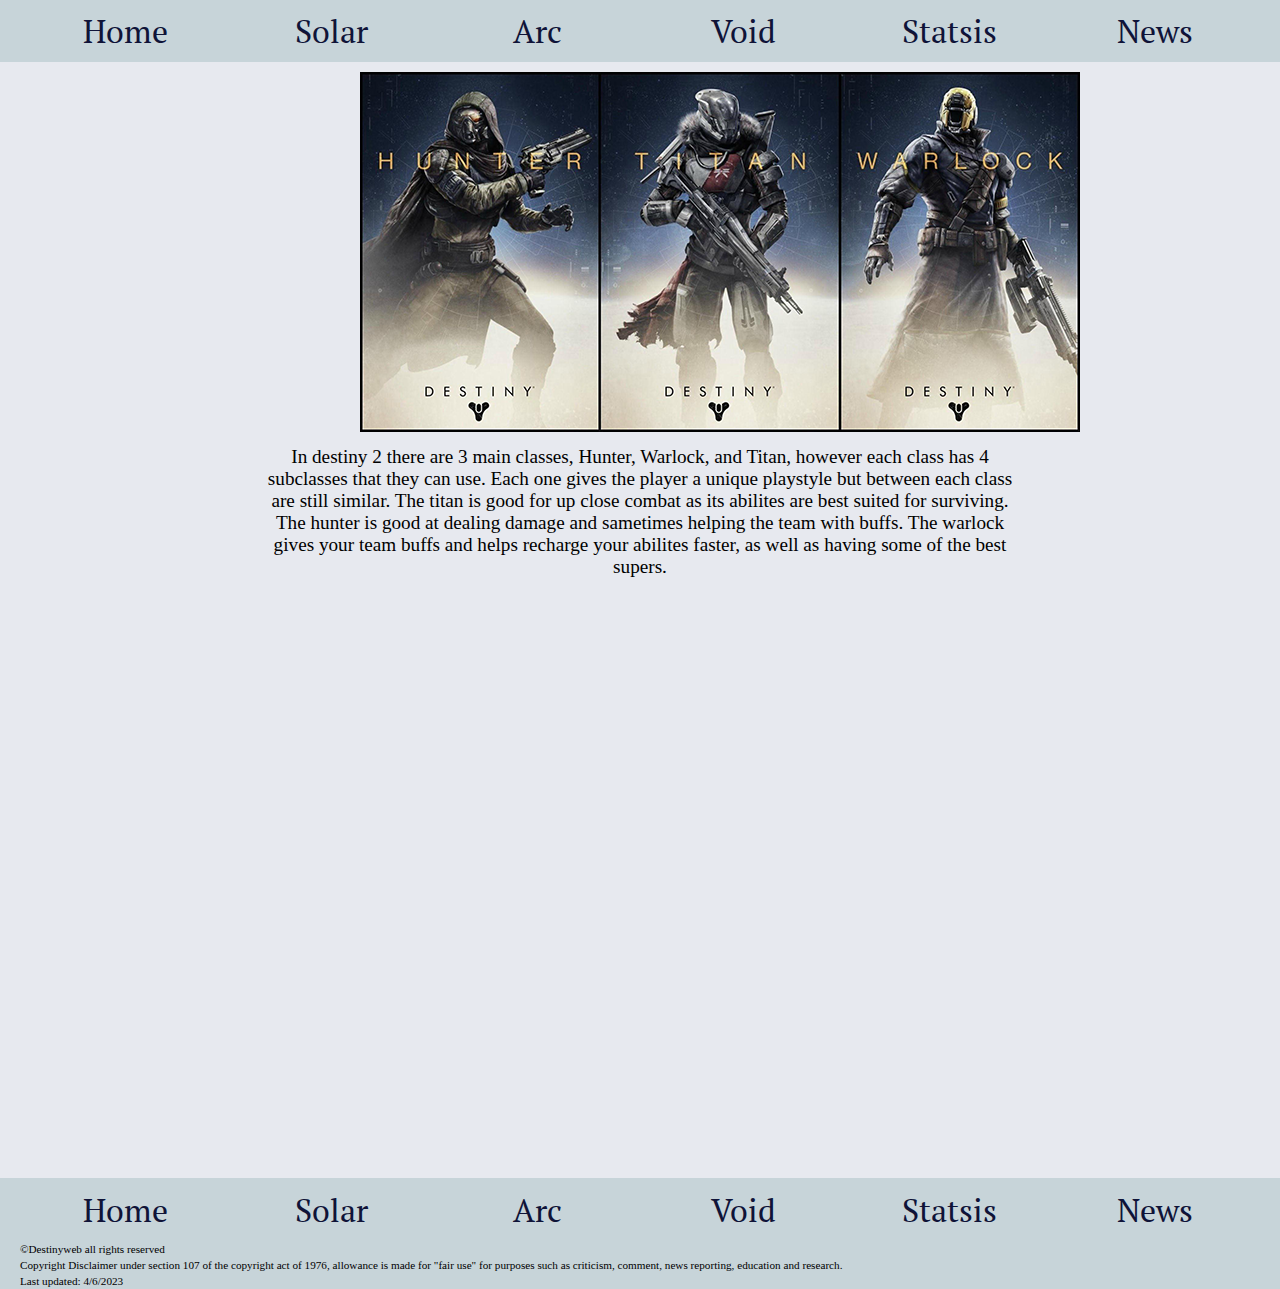
<file: destiny/index.html>
<!doctype html>
<html>
<head>
<link rel="stylesheet" href="css/styles.css">
<meta charset="utf-8">
<title>Destiny 2</title>
</head>

<body>
	
	<header class="logo">
	
	
	</header>
	
	<nav>
		<ul>
			<a href="index.html"><li>Home</li></a>
			<a href="solar.html"><li>Solar</li></a>
			<a href="arc.html"><li>Arc</li></a>
			<a href="void.html"><li>Void</li></a>
			<a href="stasis.html"><li>Statsis</li></a>
			<a href="news.html"><li>News</li></a>
		</ul>
	</nav>
	
	<main>
		
		<img src="images/destinyhome.png" alt="" >
		
		<p>In destiny 2 there are 3 main classes, Hunter, Warlock, and Titan, however each class has 4 subclasses that they can use. Each one gives the player a unique playstyle but between each class are still similar. The titan is good for up close combat as its abilites are best suited for surviving. The hunter is good at dealing damage and sametimes helping the team with buffs. The warlock gives your team buffs and helps recharge your abilites faster, as well as having some of the best supers.</p>
	
	
	
	</main>
	
	
	<footer>
		<nav class="fnav">
		<ul>
			<a href="index.html"><li>Home</li></a>
			<a href="solar.html"><li>Solar</li></a>
			<a href="arc.html"><li>Arc</li></a>
			<a href="void.html"><li>Void</li></a>
			<a href="stasis.html"><li>Statsis</li></a>
			<a href="news.html"><li>News</li></a>
		</ul>
	</nav>
		
		<blockquote class="copyright">©Destinyweb all rights reserved</blockquote>
    	<blockquote class="copyright">Copyright Disclaimer under section 107 of the copyright act of 1976, allowance is made for "fair use" for purposes such as criticism, comment, news reporting, education and research.</blockquote>
    	<blockquote class="copyright">Last updated: 4/6/2023</blockquote>
		
	
	
	</footer>
	
	
	
	
</body>
</html>
</file>
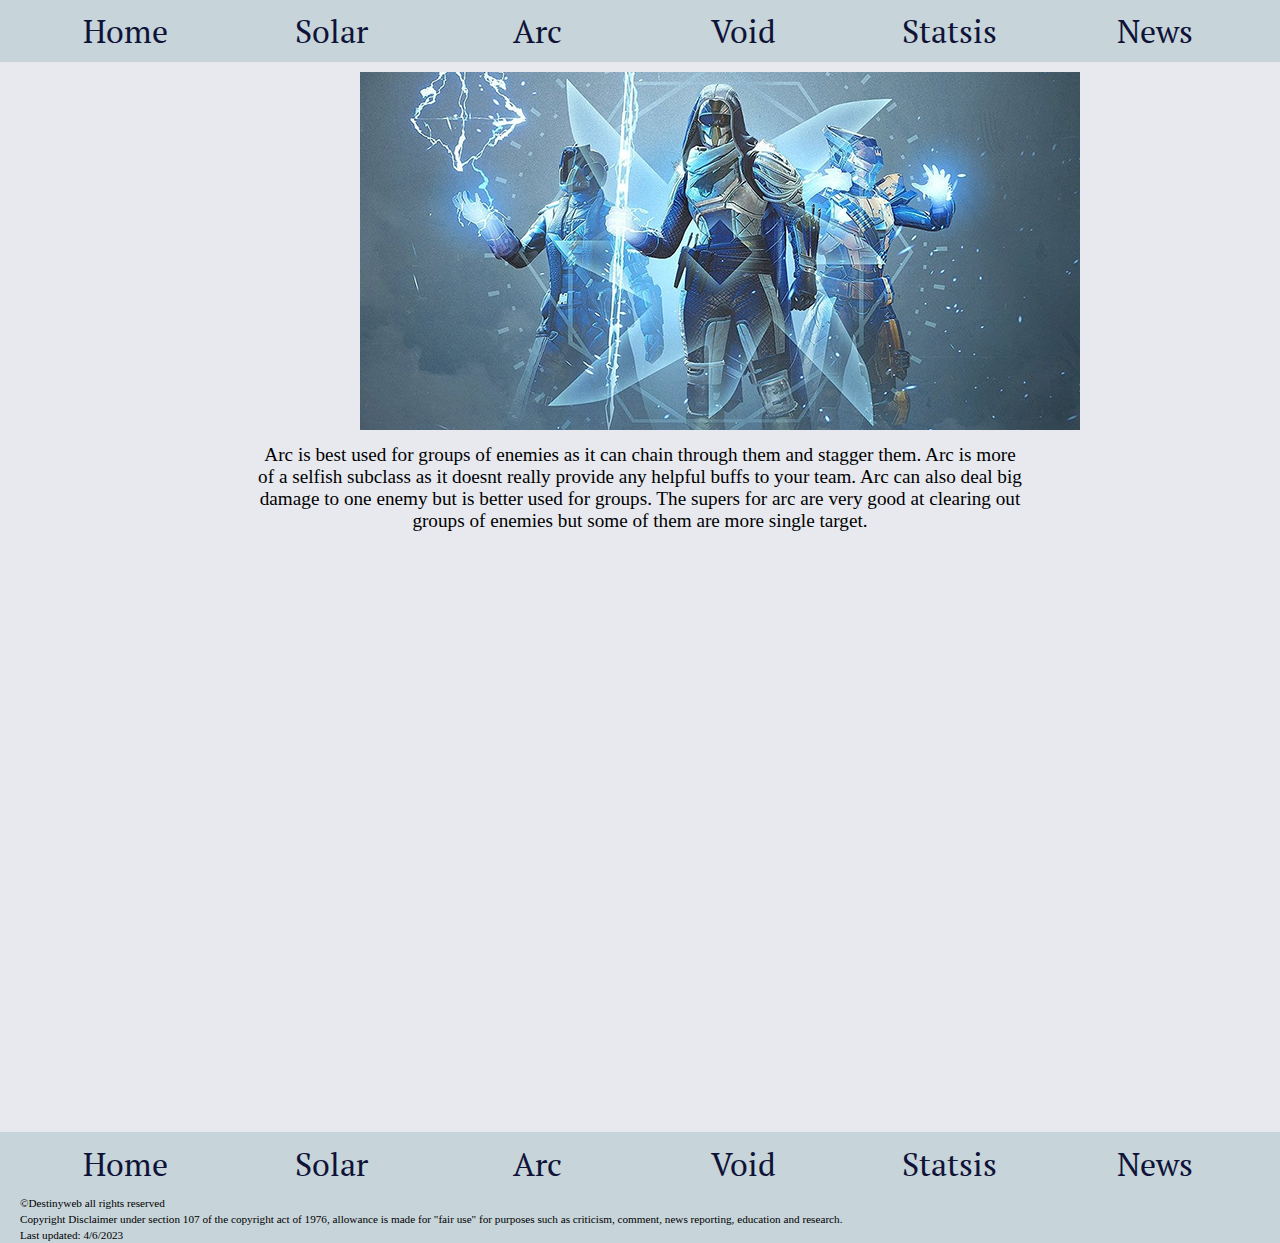
<file: destiny/arc.html>
<!doctype html>
<html>
<head>
<link rel="stylesheet" href="css/styles.css">
<meta charset="utf-8">
<title>Arc</title>
</head>

<body>
	
	<header class="logo">
	
	
	</header>
	
	<nav>
		<ul>
			<a href="index.html"><li>Home</li></a>
			<a href="solar.html"><li>Solar</li></a>
			<a href="arc.html"><li>Arc</li></a>
			<a href="void.html"><li>Void</li></a>
			<a href="stasis.html"><li>Statsis</li></a>
			<a href="news.html"><li>News</li></a>
		</ul>
	</nav>
	
	<main>
	
		<img src="images/destinyarc.png" alt="">
		
		<p>Arc is best used for groups of enemies as it can chain through them and stagger them. Arc is more of a selfish subclass as it doesnt really provide any helpful buffs to your team. Arc can also deal big damage to one enemy but is better used for groups. The supers for arc are very good at clearing out groups of enemies but some of them are more single target.</p>
	
	
	</main>
	
	
	<footer>
		<nav class="fnav">
		<ul>
			<a href="index.html"><li>Home</li></a>
			<a href="solar.html"><li>Solar</li></a>
			<a href="arc.html"><li>Arc</li></a>
			<a href="void.html"><li>Void</li></a>
			<a href="stasis.html"><li>Statsis</li></a>
			<a href="news.html"><li>News</li></a>
		</ul>
	</nav>
		<blockquote class="copyright">©Destinyweb all rights reserved</blockquote>
    	<blockquote class="copyright">Copyright Disclaimer under section 107 of the copyright act of 1976, allowance is made for "fair use" for purposes such as criticism, comment, news reporting, education and research.</blockquote>
    	<blockquote class="copyright">Last updated: 4/6/2023</blockquote>
		
	
	
	</footer>
	
	
	
	
</body>
</html>
</file>
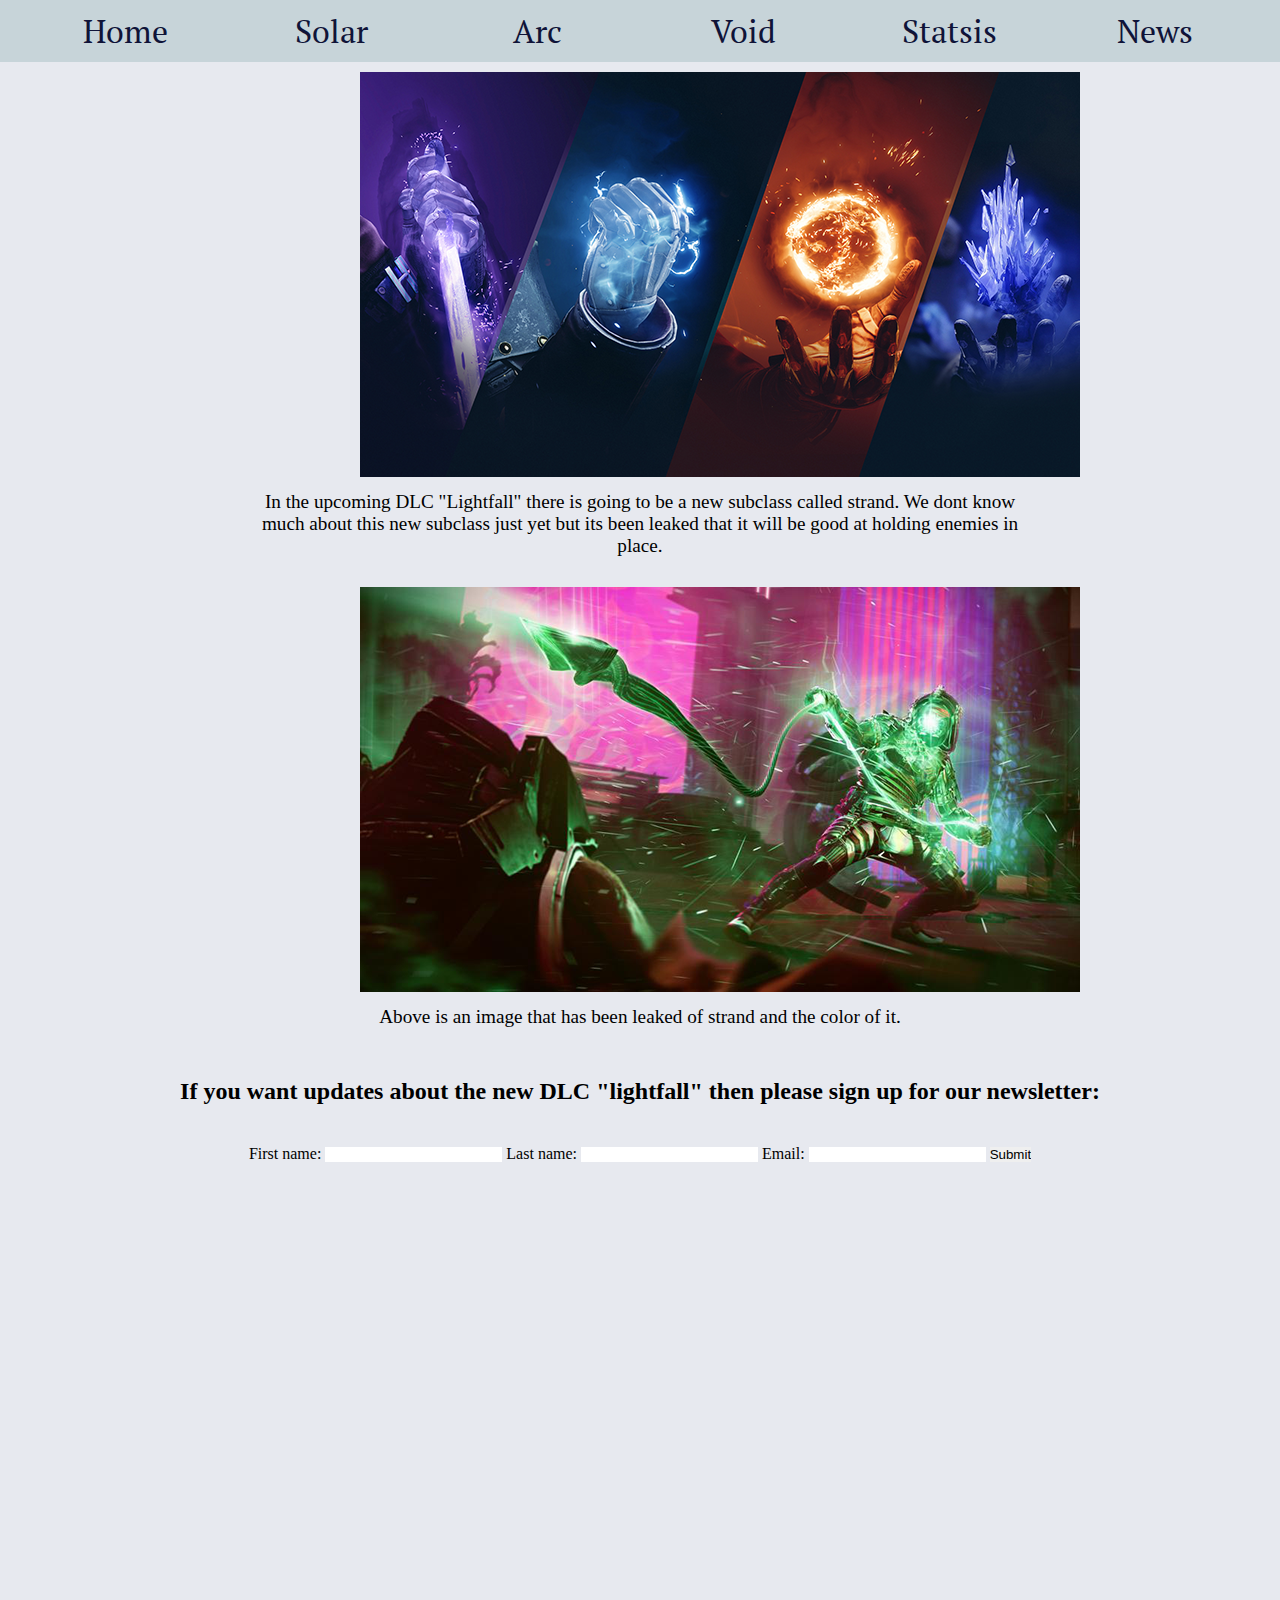
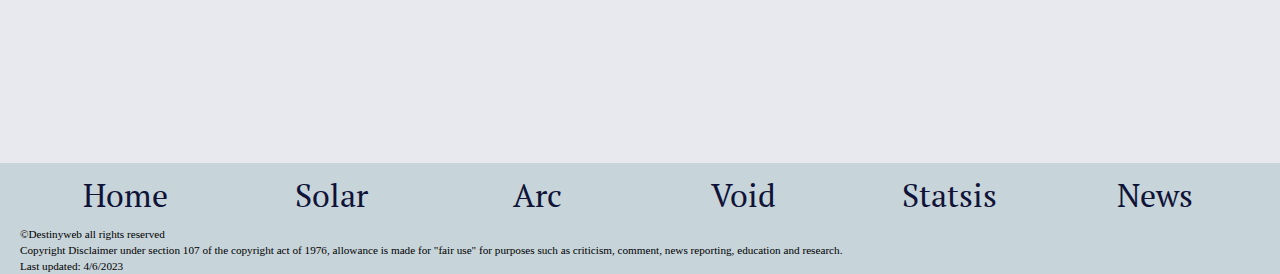
<file: destiny/news.html>
<!doctype html>
<html>
<head>
<link rel="stylesheet" href="css/styles.css">
<meta charset="utf-8">
<title>Destiny 2 News</title>
</head>

<body>
	
	<header class="logo">
	
	
	</header>
	
	<nav>
		<ul>
			<a href="index.html"><li>Home</li></a>
			<a href="solar.html"><li>Solar</li></a>
			<a href="arc.html"><li>Arc</li></a>
			<a href="void.html"><li>Void</li></a>
			<a href="stasis.html"><li>Statsis</li></a>
			<a href="news.html"><li>News</li></a>
		</ul>
	</nav>
	
	<main>
		
		<img src="images/destinynews.png" alt="">
	
		<p>In the upcoming DLC "Lightfall" there is going to be a new subclass called strand. We dont know much about this new subclass just yet but its been leaked that it will be good at holding enemies in place.<br>
		</p>
		
		
		<img class="strand" src="images/destinystrand.png" alt="">
		<p>Above is an image that has been leaked of strand and the color of it.</p>
		
		<h2>If you want updates about the new DLC "lightfall" then please sign up for our newsletter:</h2>
		
		<form>
		<label for="fname">First name:</label>
		<input type="text" id="fname" name="fname">
		<label for="lname">Last name:</label>
 		<input type="text" id="lname" name="lname">
		<label for="email">Email:</label>
		<input type="email" id="email" name="email">
		<input class="button" type="submit" value="Submit" formaction="ryangardnerdev@gmail.com">
		</form>
		
	
	</main>
	
	
	<footer>
		<nav class="fnav">
		<ul>
			<a href="index.html"><li>Home</li></a>
			<a href="solar.html"><li>Solar</li></a>
			<a href="arc.html"><li>Arc</li></a>
			<a href="void.html"><li>Void</li></a>
			<a href="stasis.html"><li>Statsis</li></a>
			<a href="news.html"><li>News</li></a>
		</ul>
	</nav>
		<blockquote class="copyright">©Destinyweb all rights reserved</blockquote>
    	<blockquote class="copyright">Copyright Disclaimer under section 107 of the copyright act of 1976, allowance is made for "fair use" for purposes such as criticism, comment, news reporting, education and research.</blockquote>
    	<blockquote class="copyright">Last updated: 4/6/2023</blockquote>
		
	
	
	</footer>
	
	
	
	
</body>
</html>
</file>
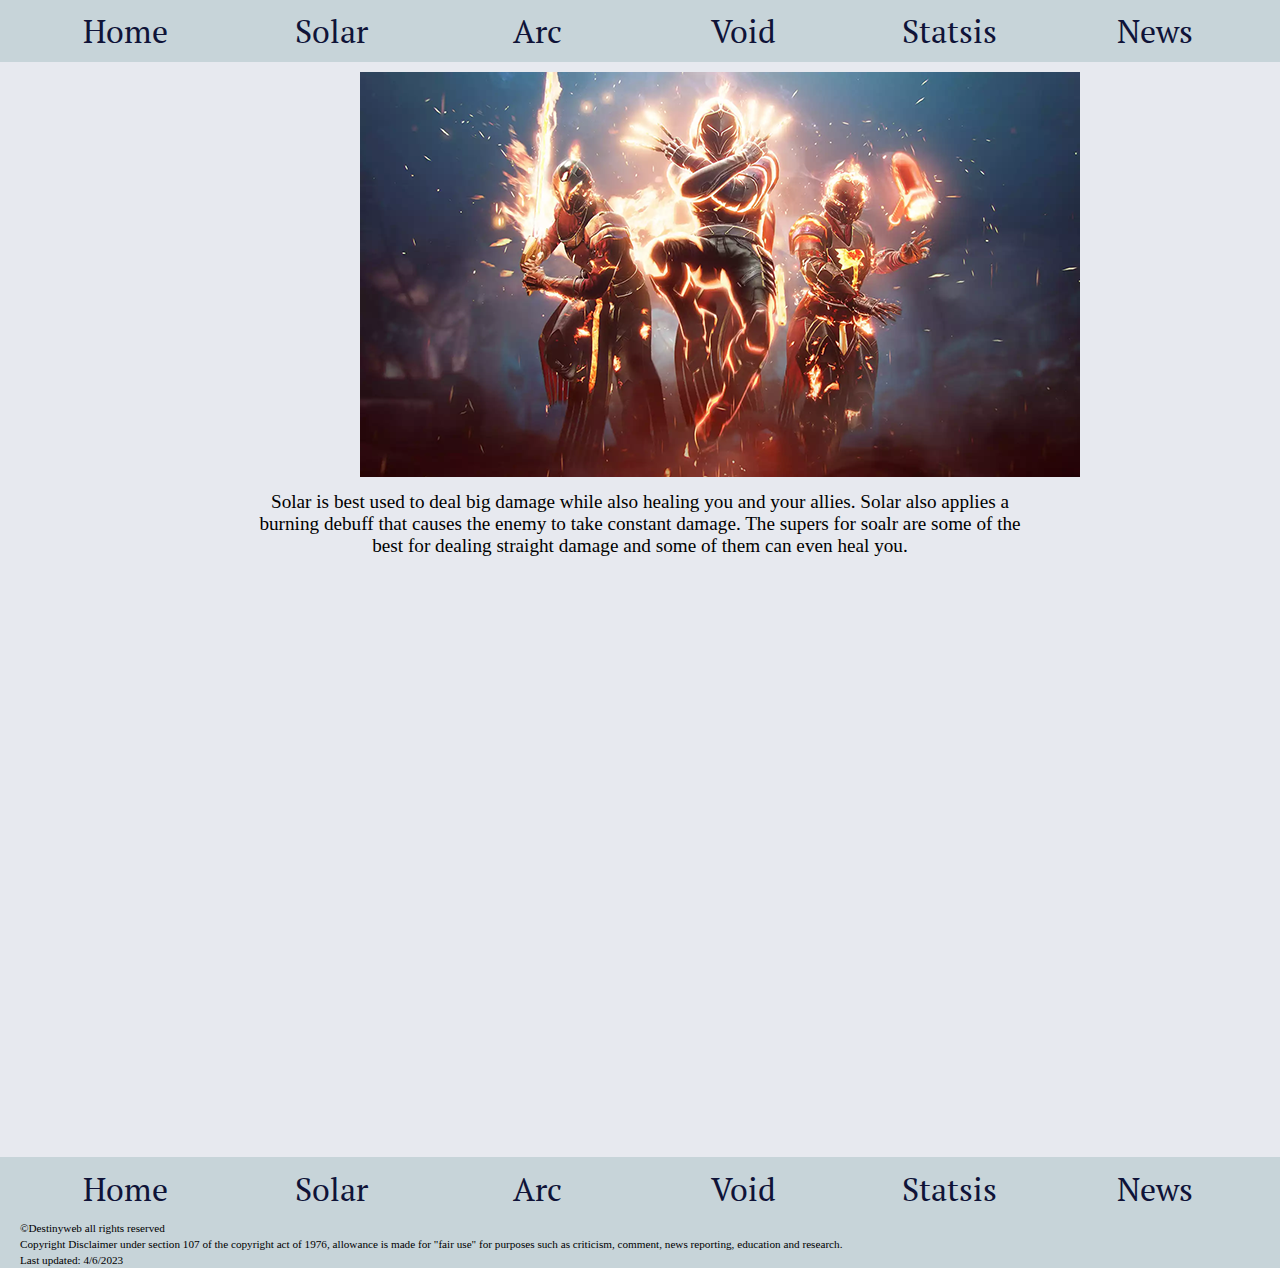
<file: destiny/solar.html>
<!doctype html>
<html>
<head>
<link rel="stylesheet" href="css/styles.css">
<meta charset="utf-8">
<title>Solar</title>
</head>

<body>
	
	<header class="logo">
	
	
	</header>
	
	<nav>
		<ul>
			<a href="index.html"><li>Home</li></a>
			<a href="solar.html"><li>Solar</li></a>
			<a href="arc.html"><li>Arc</li></a>
			<a href="void.html"><li>Void</li></a>
			<a href="stasis.html"><li>Statsis</li></a>
			<a href="news.html"><li>News</li></a>
		</ul>
	</nav>
	
	<main>
	
	<img src="images/destinysolar.png" alt="">
		
		<p>Solar is best used to deal big damage while also healing you and your allies. Solar also applies a burning debuff that causes the enemy to take constant damage. The supers for soalr are some of the best for dealing straight damage and some of them can even heal you.</p>
	
	</main>
	
	
	<footer>
		<nav class="fnav">
		<ul>
			<a href="index.html"><li>Home</li></a>
			<a href="solar.html"><li>Solar</li></a>
			<a href="arc.html"><li>Arc</li></a>
			<a href="void.html"><li>Void</li></a>
			<a href="stasis.html"><li>Statsis</li></a>
			<a href="news.html"><li>News</li></a>
		</ul>
	</nav>
		<blockquote class="copyright">©Destinyweb all rights reserved</blockquote>
    	<blockquote class="copyright">Copyright Disclaimer under section 107 of the copyright act of 1976, allowance is made for "fair use" for purposes such as criticism, comment, news reporting, education and research.</blockquote>
    	<blockquote class="copyright">Last updated: 4/6/2023</blockquote>
		
	
	
	</footer>
	
	
	
	
</body>
</html>
</file>
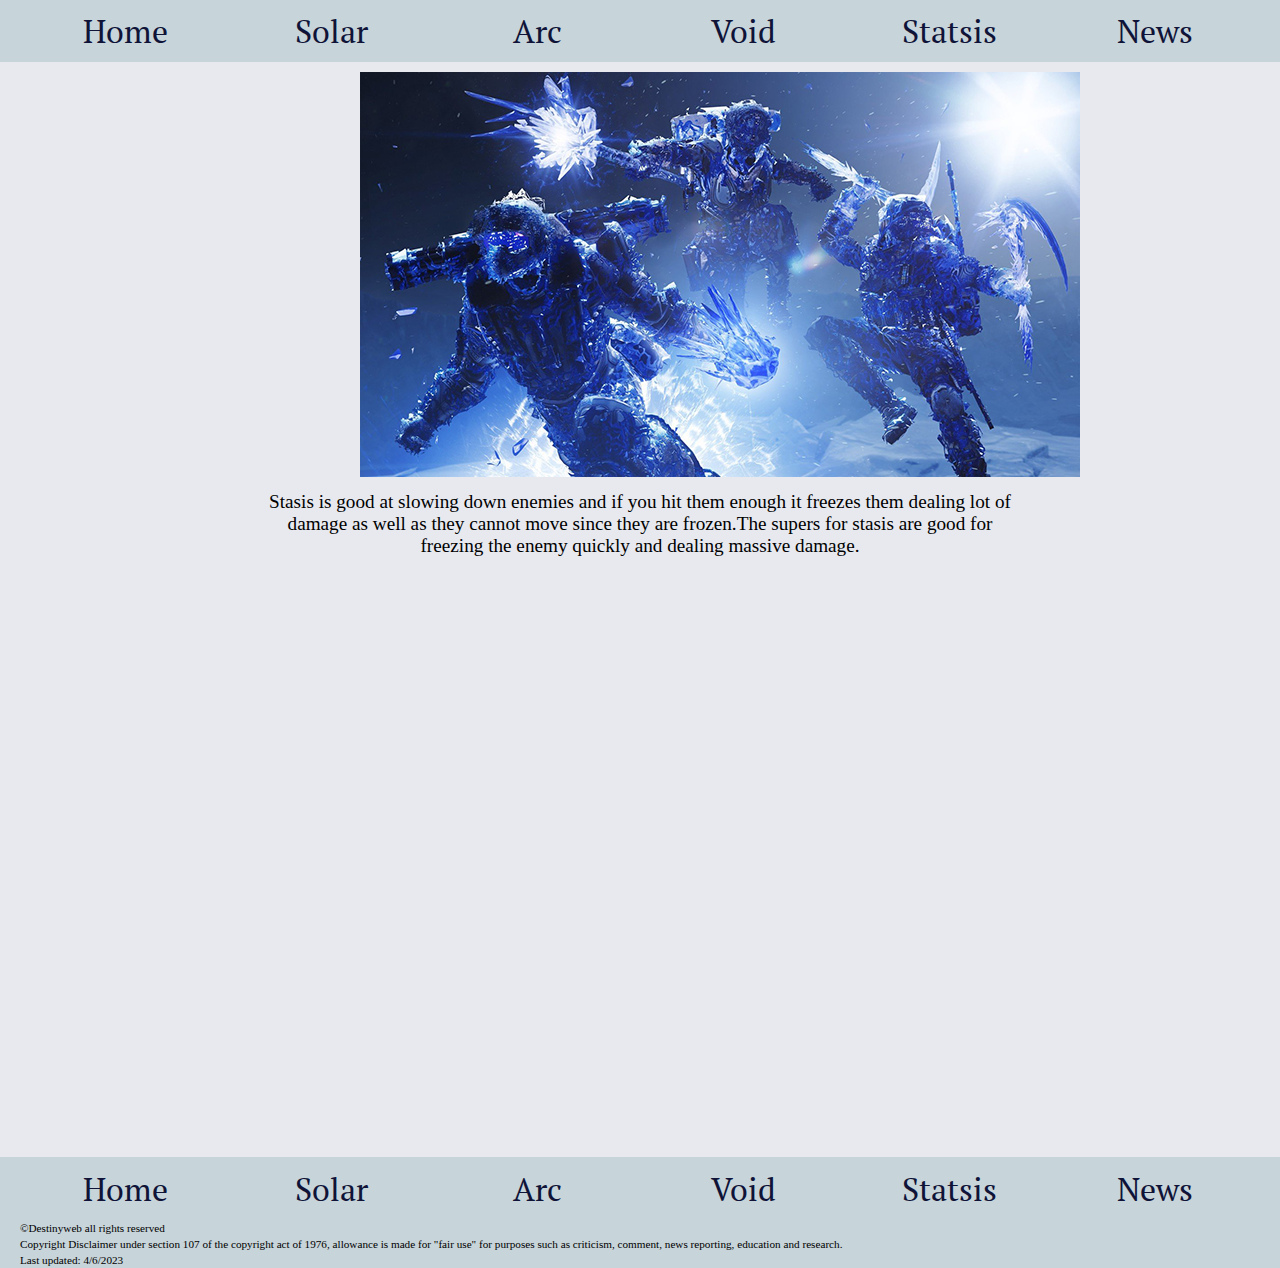
<file: destiny/stasis.html>
<!doctype html>
<html>
<head>
<link rel="stylesheet" href="css/styles.css">
<meta charset="utf-8">
<title>Statsis</title>
</head>

<body>
	
	<header class="logo">
	
	
	</header>
	
	<nav>
		<ul>
			<a href="index.html"><li>Home</li></a>
			<a href="solar.html"><li>Solar</li></a>
			<a href="arc.html"><li>Arc</li></a>
			<a href="void.html"><li>Void</li></a>
			<a href="stasis.html"><li>Statsis</li></a>
			<a href="news.html"><li>News</li></a>
		</ul>
	</nav>
	
	<main>
	
	<img src="images/destinystasis.png" alt="">
		
		<p>Stasis is good at slowing down enemies and if you hit them enough it freezes them dealing lot of damage as well as they cannot move since they are frozen.The supers for stasis are good for freezing the enemy quickly and dealing massive damage.</p>
	
	</main>
	
	
	<footer>
		<nav class="fnav">
		<ul>
			<a href="index.html"><li>Home</li></a>
			<a href="solar.html"><li>Solar</li></a>
			<a href="arc.html"><li>Arc</li></a>
			<a href="void.html"><li>Void</li></a>
			<a href="stasis.html"><li>Statsis</li></a>
			<a href="news.html"><li>News</li></a>
		</ul>
	</nav>
		<blockquote class="copyright">©Destinyweb all rights reserved</blockquote>
    	<blockquote class="copyright">Copyright Disclaimer under section 107 of the copyright act of 1976, allowance is made for "fair use" for purposes such as criticism, comment, news reporting, education and research.</blockquote>
    	<blockquote class="copyright">Last updated: 4/6/2023</blockquote>
		
	
	
	</footer>
	
	
	
	
</body>
</html>
</file>
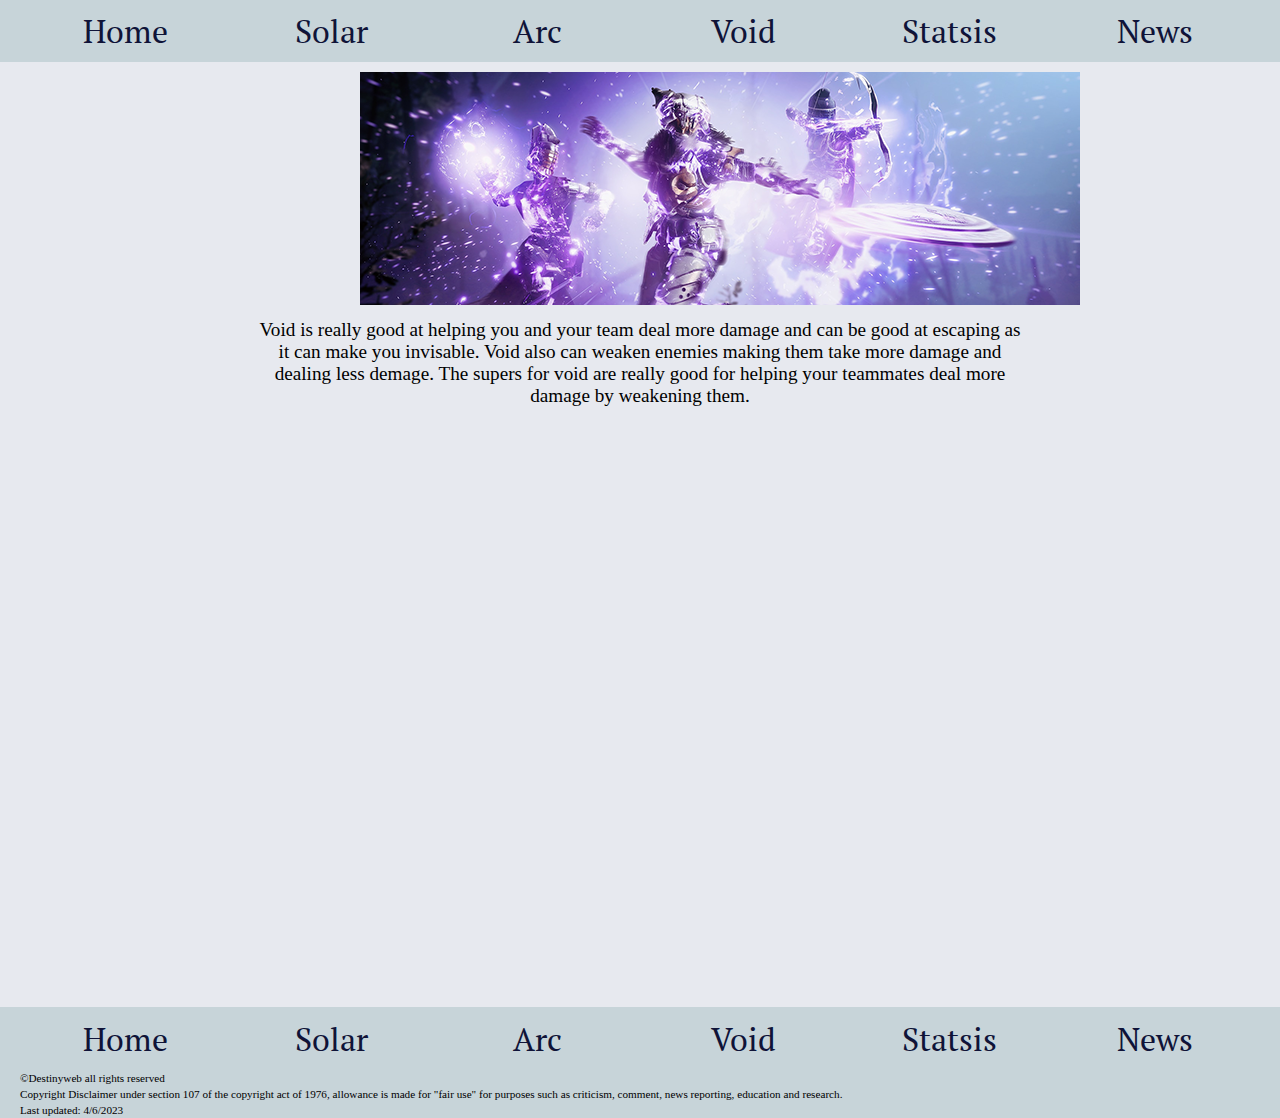
<file: destiny/void.html>
<!doctype html>
<html>
<head>
<link rel="stylesheet" href="css/styles.css">
<meta charset="utf-8">
<title>Void</title>
</head>

<body>
	
	<header class="logo">
	
	
	</header>
	
	<nav>
		<ul>
			<a href="index.html"><li>Home</li></a>
			<a href="solar.html"><li>Solar</li></a>
			<a href="arc.html"><li>Arc</li></a>
			<a href="void.html"><li>Void</li></a>
			<a href="stasis.html"><li>Statsis</li></a>
			<a href="news.html"><li>News</li></a>
		</ul>
	</nav>
	
	<main>
	
	<img src="images/destinyvoid.png" alt="">
	
	</main>
	
	<p>Void is really good at helping you and your team deal more damage and can be good at escaping as it can make you invisable. Void also can weaken enemies making them take more damage and dealing less demage. The supers for void are really good for helping your teammates deal more damage by weakening them.</p>
	
	
	<footer>
		<nav class="fnav">
		<ul>
			<a href="index.html"><li>Home</li></a>
			<a href="solar.html"><li>Solar</li></a>
			<a href="arc.html"><li>Arc</li></a>
			<a href="void.html"><li>Void</li></a>
			<a href="stasis.html"><li>Statsis</li></a>
			<a href="news.html"><li>News</li></a>
		</ul>
	</nav>
		<blockquote class="copyright">©Destinyweb all rights reserved</blockquote>
    	<blockquote class="copyright">Copyright Disclaimer under section 107 of the copyright act of 1976, allowance is made for "fair use" for purposes such as criticism, comment, news reporting, education and research.</blockquote>
    	<blockquote class="copyright">Last updated: 4/6/2023</blockquote>
		
	
	
	</footer>
	
	
	
	
</body>
</html>
</file>
<file: destiny/css/styles.css>
/* CSS Document */

@import url('https://fonts.googleapis.com/css2?family=PT+Serif&display=swap');
/*font-family: 'PT Serif', serif;*/




*, *:before, *:after {
    box-sizing: inherit;
    padding: 0;
    margin:0;
    border:0;
}

body {
	background-color:#E7E9EF;
}


nav {
	width:100%;
}

nav a:hover {
	color:#706F9F;
}

nav ul {
	display:block;
	text-align: center;
}

nav ul li {
	display:inline-block;
	list-style-type: none;
	width:15%;
	margin-top:.8%;
	margin-bottom:.8%;
}



ul {
	list-style-type: none;
	width:100%;
	background-color:#C7D4D9;
}

ul li {
	display:inline-block;
}

a {
	color:#0F1338;
	font-size:2em;
	padding:5px;
	font-family: 'PT Serif', serif;
}

img {
	padding:10px;
	padding-left: 360px;
}

p {
	text-align:center;
	width:60%;
	padding-left:20%;
	font-size:1.2em;
}

.strand {
	padding:30px;
	padding-bottom:10px;
	padding-left: 360px;
}

h2 {
	padding-top: 50px;
	text-align: center;
}

form {
	padding-top:40px;
	text-align: center;
}










.fnav {
	margin-top:600px;
}

.copyright {
	font-size:0.7em;
}

blockquote {
	background-color:#C7D4D9;
	padding:2px;
	padding-left:20px;
}
</file>
